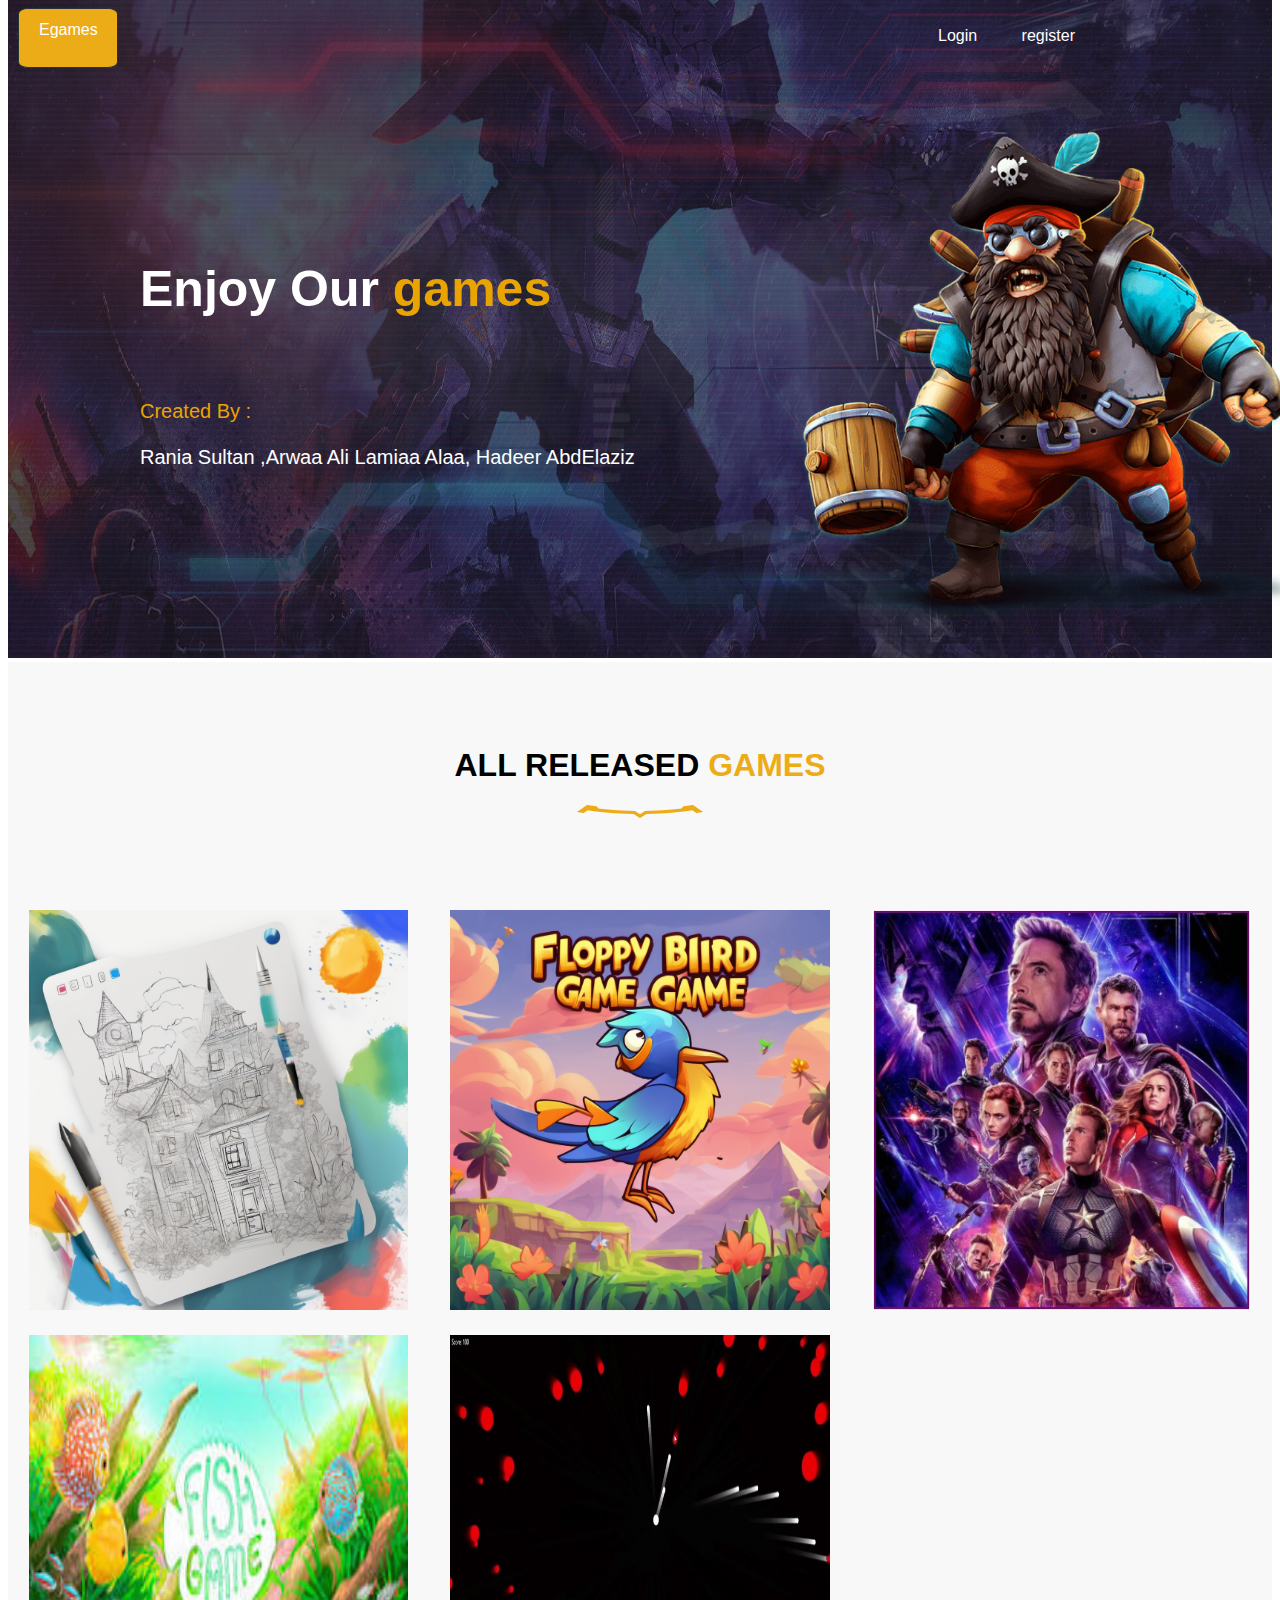
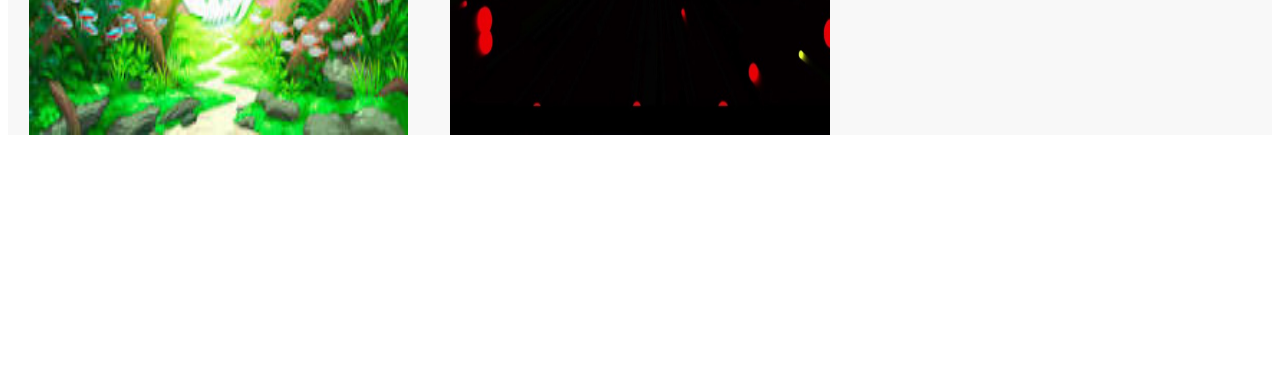
<file: index.html>
<!DOCTYPE html>
<html lang="en">

<head>
    <meta charset="UTF-8">
    <meta name="viewport" content="width=device-width, initial-scale=1.0">
    <title>GAMES</title>
    <link rel="stylesheet" href="style.css">

</head>

<body>
    <nav>
        <div class="logo">

            <a href="index.html">Egames</a>


        </div>
        <div class="wid">
            <a href="login.html" target="_blank">Login</a>
            <a href="register.html" target="_blank">register</a>
        </div>


    </nav>
    <div>
        <img src="images/hero-bg.jpg" style="max-width: 100% ; height:680px;  margin-top: -30px; ">
        <div class="bgimg">
            <img src="images/hero-banner.png" width="500px" height="500px">
        </div>

        <div class="title">
            Enjoy Our <span class="manage"> games</span>
        </div>
        <div class="pragraph"><span id="team">Created By :<br></span><br> Rania Sultan ,Arwaa Ali
            Lamiaa Alaa, Hadeer AbdElaziz</div>
    </div>
    <div class="Rania-allContent">
        <div class="under">
            <h1>ALL RELEASED <span>GAMES</span></h1>
            <img src="images/title-underline.png" alt="">
        </div>
        <div class="section8">
            <div class="div1">
                <a href="games/drwing/index.html">
                    <img src="images/drawingApp.png" alt="">
                    <div class="sec8-button">

                        <h1>let's draw</h1>
                        <p>you can draw what you want and you can save your draw</p>
                    </div>
                </a>
            </div>

            <div class="div1">
                <a href="games/Flappy/index.html">
                    <img src="images/floppy.png" alt="">
                    <div class="sec8-button">
                        <div class="content">
                            <h1>Floppy Bird</h1>
                            <p>make the bird stay airborne.
                                Your goal is to navigate the bird through gaps
                                between pipes without hitting them. Each successful
                                pass through a pair of pipes earns you points. Avoid obstacles to achieve the highest
                                score
                                possible
                            </p>
                        </div>
                    </div>
                </a>
            </div>
            <div class="div1">
                <a href="games/puzzle/p1.html">
                    <img src="images/full_image.jpg" alt="">
                    <div class="sec8-button">
                        <div class="content">
                            <h1>Puzzle</h1>
                            <p>you can draw what you want and you can save your draw</p>
                        </div>
                    </div>
                </a>
            </div>


        </div>
        <div class="section8 row2">
            <div class="div1">
                <a href="games/fish/index.html">
                    <img src="images/lamia.jpeg" alt="">
                    <div class="sec8-button">
                        <h1>Fesh Game</h1>
                        <p>Guide your fish as far as possible, collecting bubbles to increase your score while avoiding
                            enemies. Challenge yourself to achieve the highest score and explore the depths of the ocean
                            in this addictive and fun game.</p>
                    </div>
                </a>
            </div>
            <div class="div1">
                <a href="games/Shotting/project.htm">
                    <img src="images/Arwaa_Hadeer.jpeg" alt="">
                    <div class="sec8-button">
                        <h1>Shooting ball</h1>
                        <p>Try to shooting on the ball to achieve the highest score</p>
                    </div>
                </a>
            </div>
            <div class="div1">
                <img src="images/last.jpg" alt="">

            </div>

        </div>
    </div>

</body>

</html>
</file>
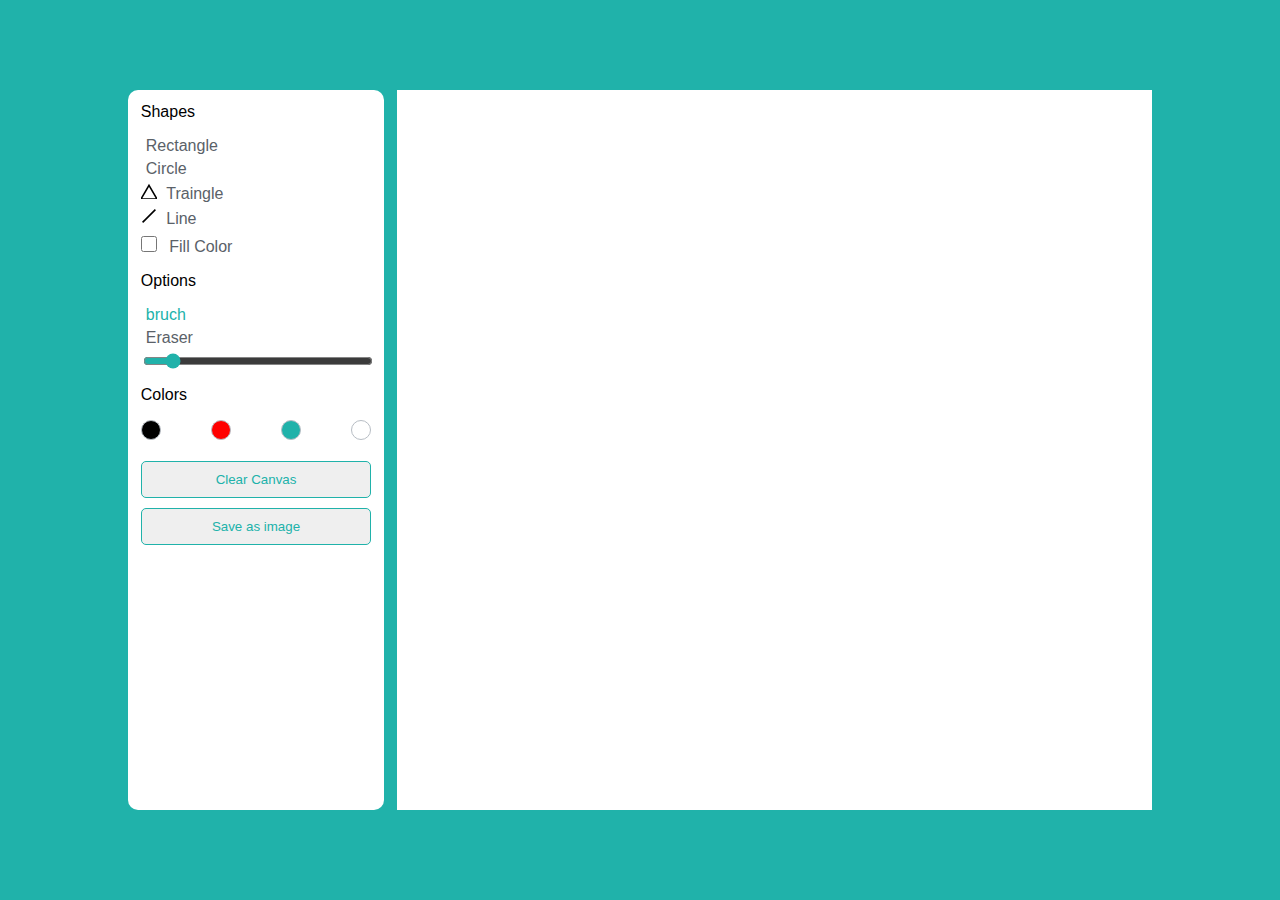
<file: games/drwing/index.html>
<!DOCTYPE>
<html>

<head>

    <title>Drawing App</title>
    <link rel="stylesheet" href="style.css">
    <link rel="stylesheet" href="https://cdnjs.cloudflare.com/ajax/libs/font-awesome/6.5.2/css/all.min.css" integrity="sha512-SnH5WK+bZxgPHs44uWIX+LLJAJ9/2PkPKZ5QiAj6Ta86w+fsb2TkcmfRyVX3pBnMFcV7oQPJkl9QevSCWr3W6A==" crossorigin="anonymous" referrerpolicy="no-referrer" />
</head>

<body>
    <div class="container">

        <section class="tool-bord">
            <div class="row">
                <label>Shapes</label>
                <ul class="options">
                    <li class="draw-option tool" id="Rectangle">
                        <i class="fa-regular fa-square"></i>
                        <span>Rectangle</span>
                    </li>
                    <li class="draw-option tool" id="Circle">
                        <i class="fa-regular fa-circle"></i>
                        <span>Circle</span>
                    </li>
                    <li class="draw-option tool" id="Traingle">
                        <i ><svg id="triangle" viewBox="0 0 100 100"  width="16" height="16">
                            <polygon points="50 15, 100 100, 0 100" stroke="black"  fill="none"/>
                    </svg></i>
                        <span>Traingle</span>
                    </li>
                    <li class="draw-option tool" id="line">
                        <i ><svg id="line" viewBox="0 0 100 100" width="16" height="16">
                            <line x1="10" y1="90" x2="90" y2="10" stroke="black" fill="none"  strok/>
                        </svg>
                        </i>
                        <span>Line</span>
                    </li>
                    
                    
                    <li class="draw-option " id="">
                        <input type="checkbox" name="fill-color" id="fill-color">
                        <label for="fill-color" class="fill-label">Fill Color</label>
                    </li>
                   
                </ul>
            </div>
            <div class="row">
                <label>Options</label>
                <ul class="options">
                    <li class="draw-option active tool" id="bruch">
                        <i class="active fa-solid fa-paintbrush " id=""></i>
                        <span>bruch</span>
                    </li>
                    <li class="draw-option tool" id="Eraser">
                        <i class="fa-solid fa-eraser"></i>
                        <span>Eraser</span>
                    </li>
                    <li class="draw-option">
                        <input type="range" name="size-slider" id="size-slider" min="1" max="30" value="4">
                    </li>
                </ul>
            </div>
            <div class="row">
                <label>Colors</label>
                <ul class="options colors">
                    <li class="draw-option selected" id="">
                    </li>
                    <li class="draw-option" id="">
                    </li>
                    <li class="draw-option">
                    </li>
                    <li class="draw-option">
                        <input type="color" name="" id="color-picker" value="#ffffff">
                    </li>
                </ul>
                <div class="clear"></div>
            </div>
            <div class="row buttons">
               <button class="clear-canvas">Clear Canvas</button>
               <button class="save-img">Save as image</button>
            </div>
        </section>

        <section class="drawing-area">
<canvas id="canvas"></canvas>
        </section>


    </div>

    <script src="script.js"></script>
</body>

</html>
</file>
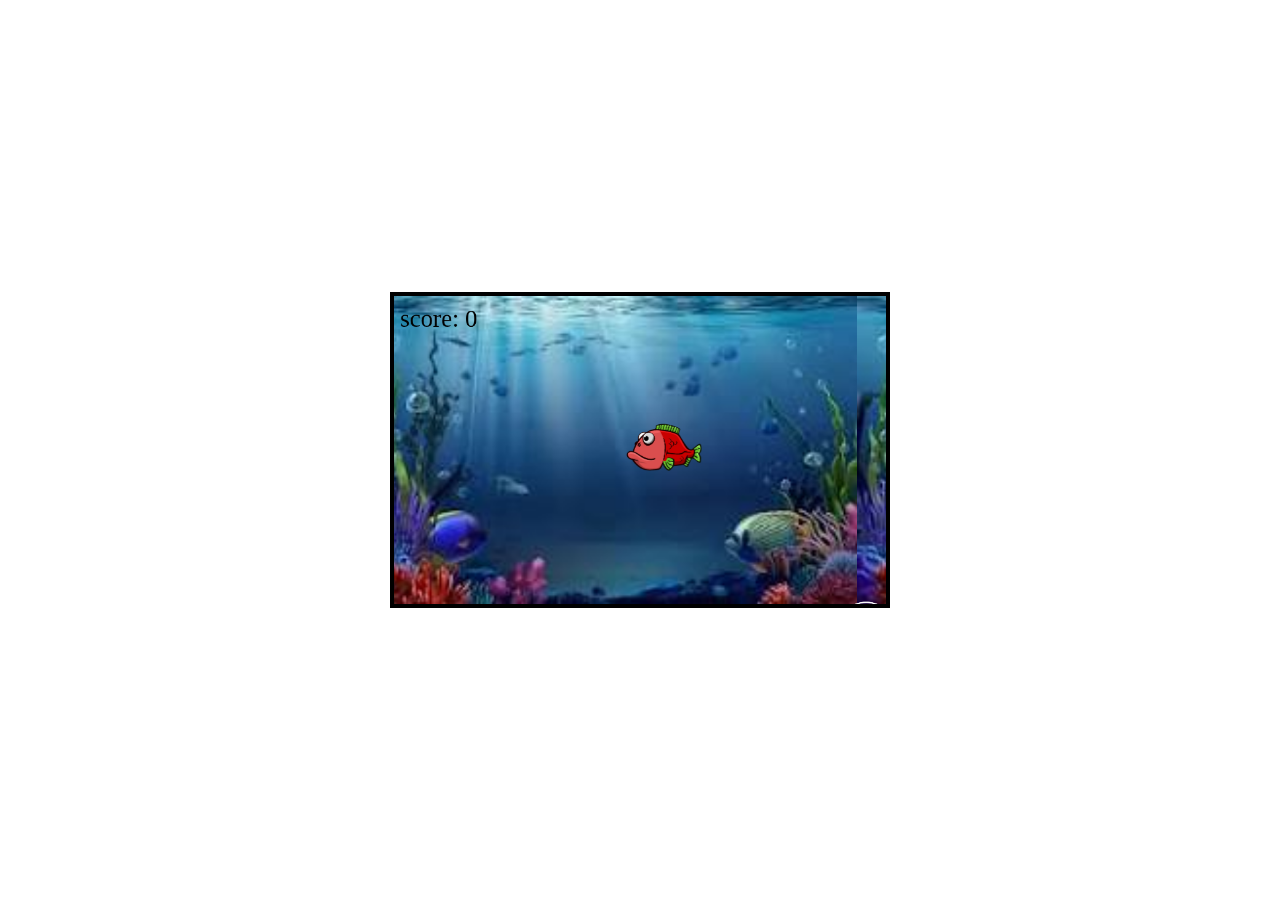
<file: games/fish/index.html>
<!DOCTYPE html>
<html lang="en">
<head>
    <meta charset="UTF-8">
    <meta name="viewport" content="width=device-width, initial-scale=1.0">
    <title>Document</title>
    <link rel="stylesheet" href="style.css">
</head>
<body>
    <canvas id="canvas1"></canvas>
    

    <script src="script.js"></script>
</body>
</html>
</file>
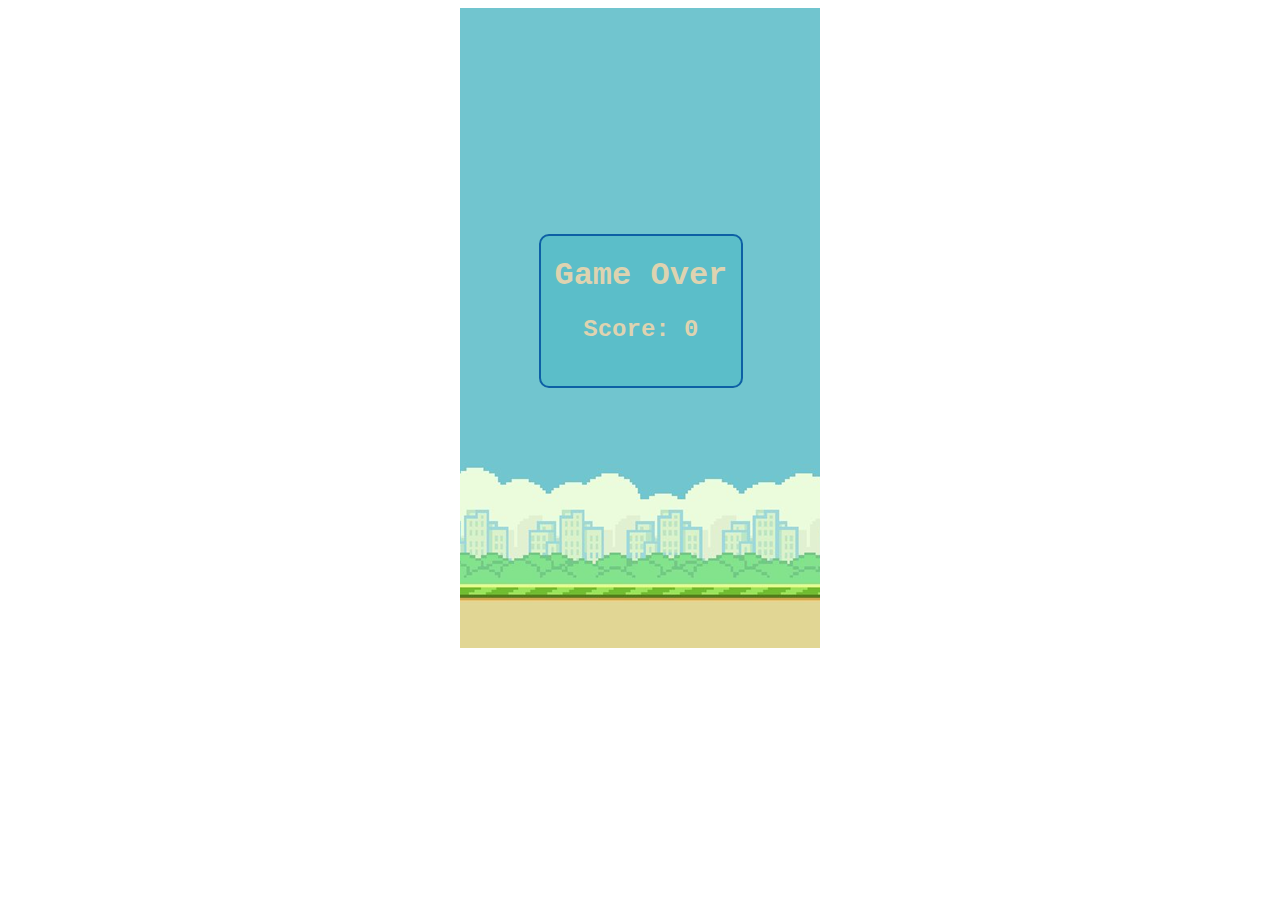
<file: games/Flappy/index.html>
<!DOCTYPE html>
<html>

<head>
    <meta charset="UTF-8">
    <meta name="viewport" , content="width=device-width, initial-scale=1.0">
    <title>Flappy Bird</title>
    <link rel="stylesheet" href="stylesheet.css">

</head>

<body>
    <canvas id="board"></canvas>
    <div id="score">
        <h1>Game Over</h1>
        <h2 id="h2score"> </h2>
    </div>
    <script src="script.js"></script>
</body>

</html>
</file>
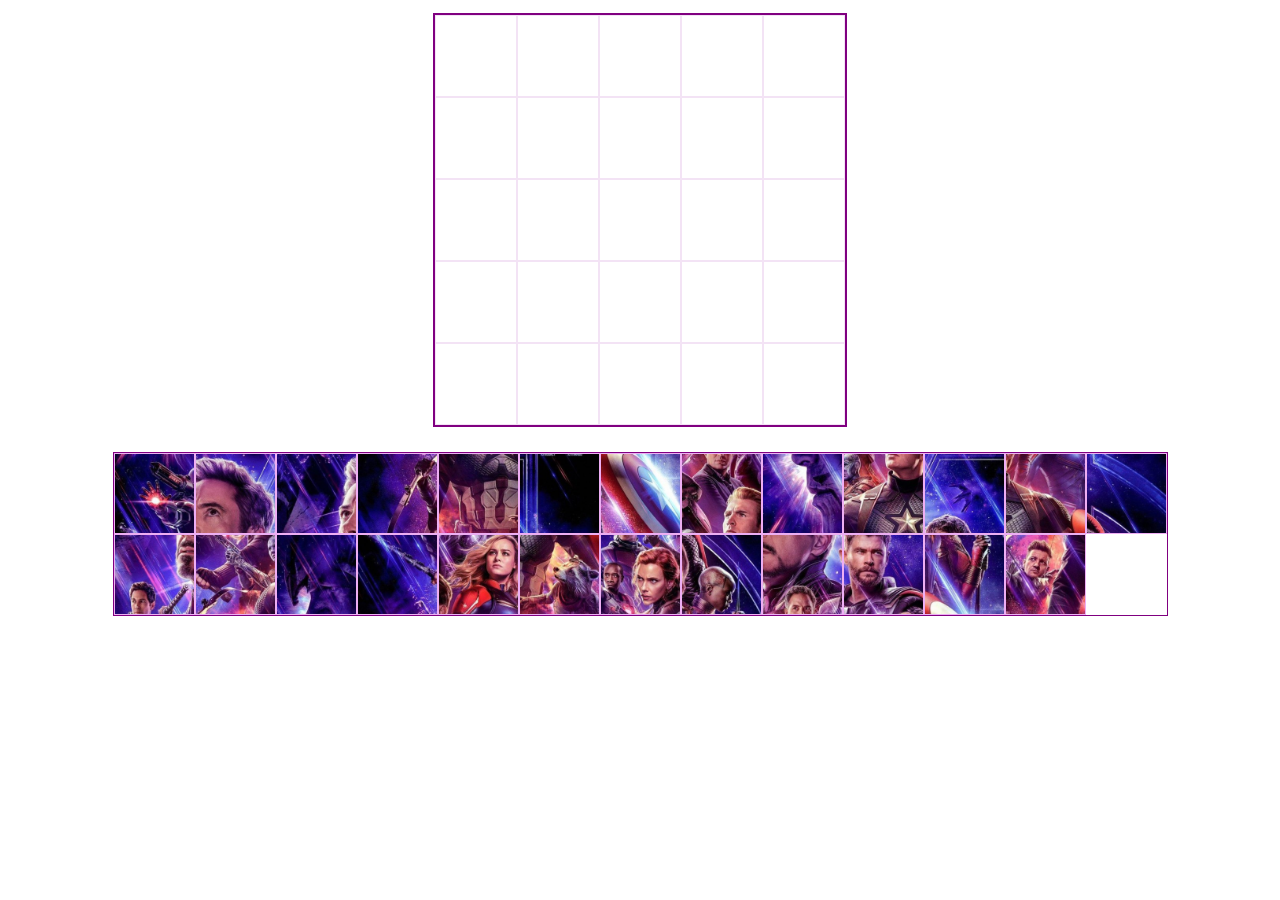
<file: games/puzzle/index.html>
<!DOCTYPE html>
<html lang="en">
<head>
    <meta charset="UTF-8">
    <link rel="stylesheet" href="style.css">
    <meta name="viewport" content="width=device-width, initial-scale=1.0">
   
    <title>Puzzle</title>
</head>
<body>
    <section id="board"></section>
    <section id="pieces"></section>
    <section id="message"></section>
    <script src="script.js"></script>
</body>
</html>
</file>
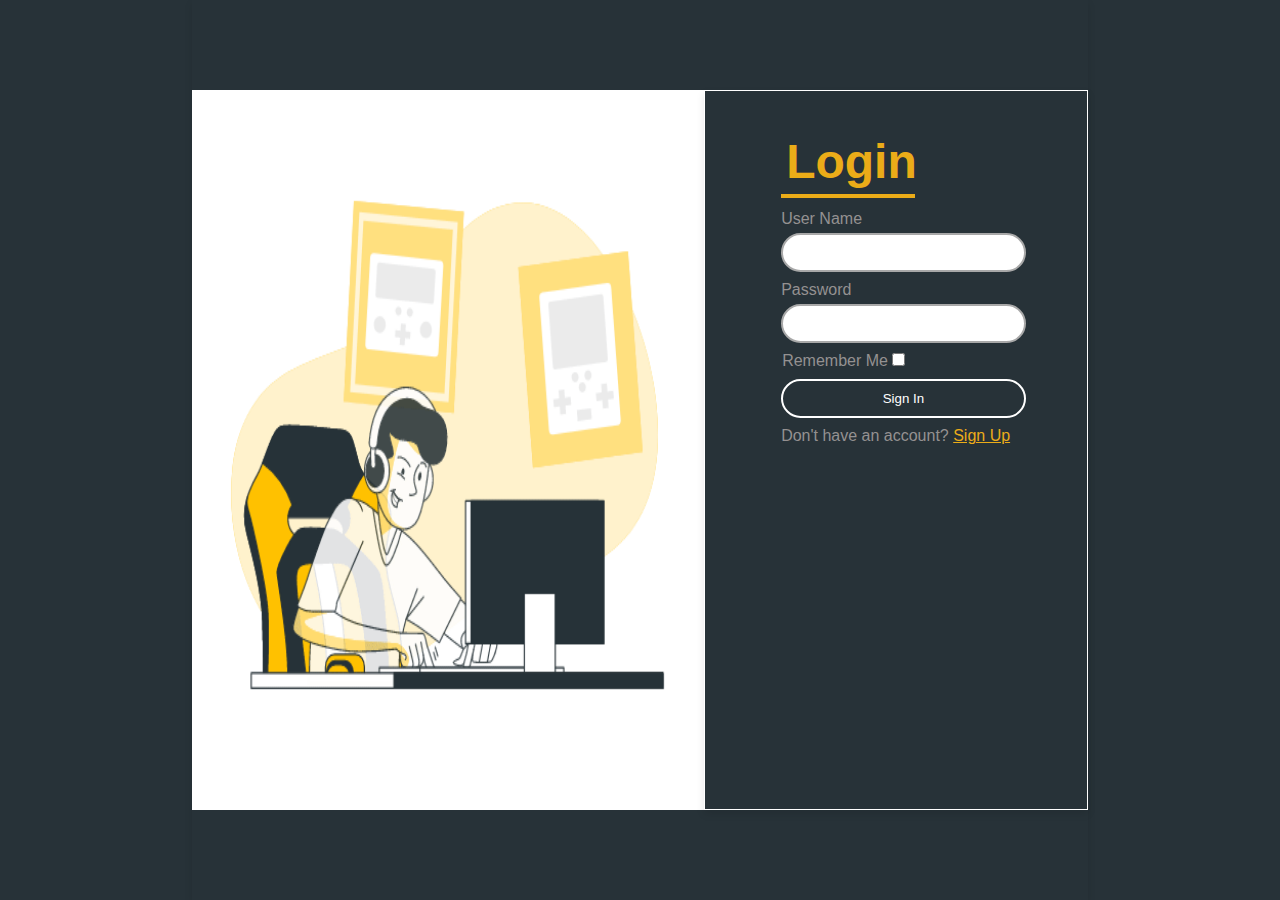
<file: login.html>
<!DOCTYPE html>
<html lang="en">

<head>
    <meta charset="UTF-8">
    <meta name="viewport" content="width=device-width, initial-scale=1.0">
    <link rel="stylesheet" href="loginStylesheet.css">
    <title>login</title>
</head>

<body>

    <section>
        <div class="img">
            <img src="images/Gaming.gif" alt="" srcset="">
        </div>
     
        <div class="form">
            <h1>Login</h1>
            <form action="index.html" method="post" id="myForm">
                <div class="input">
                    <span>User Name</span>
                    <input type="text" name="userName" id="username" required>
                </div>
                <div class="input">
                    <span>Password</span>
                    <input type="password" name="pass" id="password" required>
                </div>
                <div id="error-message" style="color: red;"></div>
                <div class="remember">
                    <label for="remember">Remember Me <input type="checkbox" name="remember" id="remember"></label>
                </div>
                <div class="input">
                    <input type="submit" value="Sign In">
                   
                </div>
                <div class="input">
                    <p>Don't have an account? <a href="register.html">Sign Up</a></p>
                   
                </div>
            </form>
        </div>
      

    </section>
<script src="loginScrippt.js"></script>
</body>

</html>
</file>
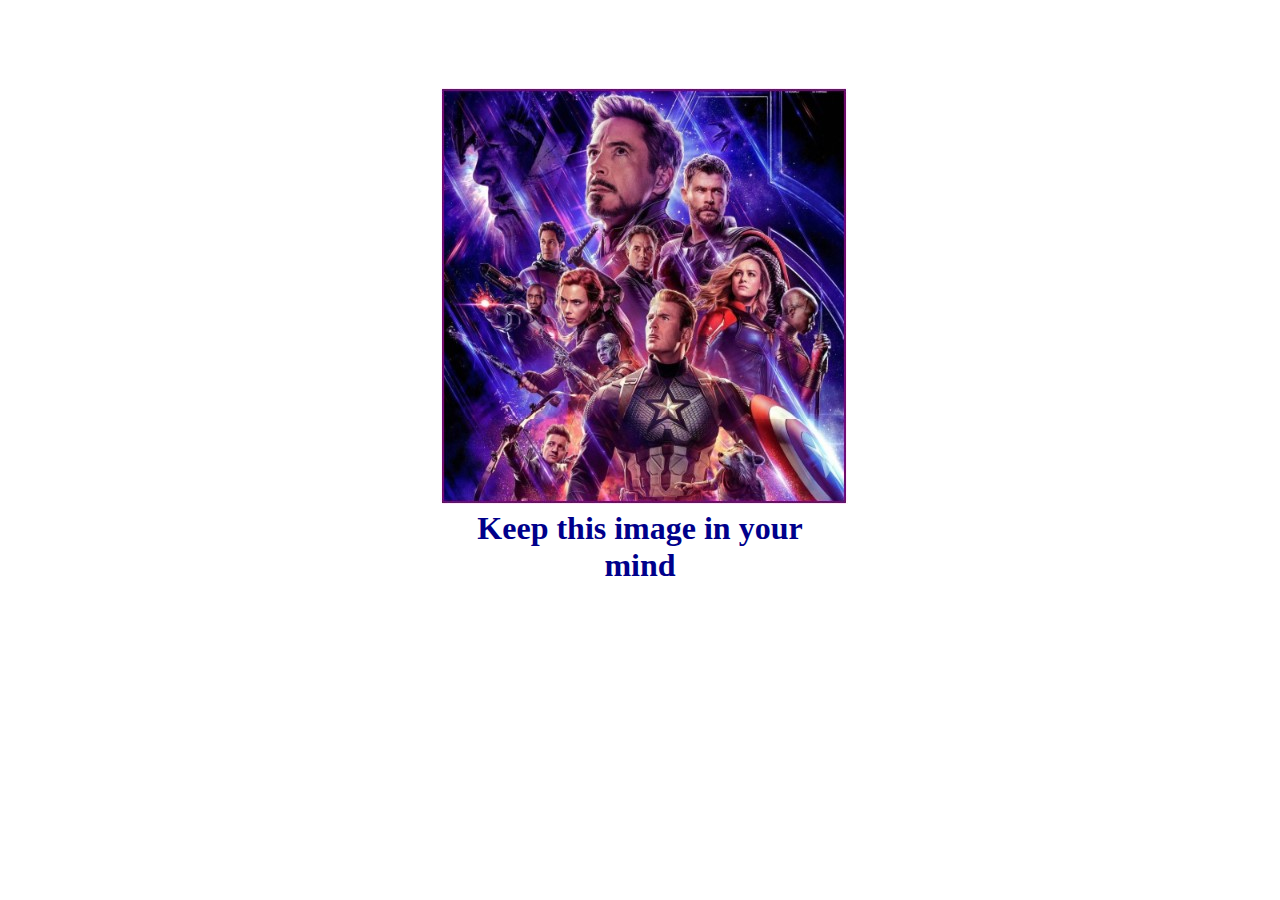
<file: games/puzzle/p1.html>
<!DOCTYPE html>
<html lang="en">
<head>
    <meta charset="UTF-8">
    <link rel="stylesheet" href="style.css">
    <meta name="viewport" content="width=device-width, initial-scale=1.0">
    <meta http-equiv = "refresh" content = "3; url = index.html" />
    <title>full_image</title>
</head>
<body>
    <div id ="full">
        <img src="images/full_image.jpg" alt="" srcset="">
    </div>
   <div id="h11">
    <h1>Keep this image in your mind</h1>
   </div>
   
   
</body>
</html>
</file>
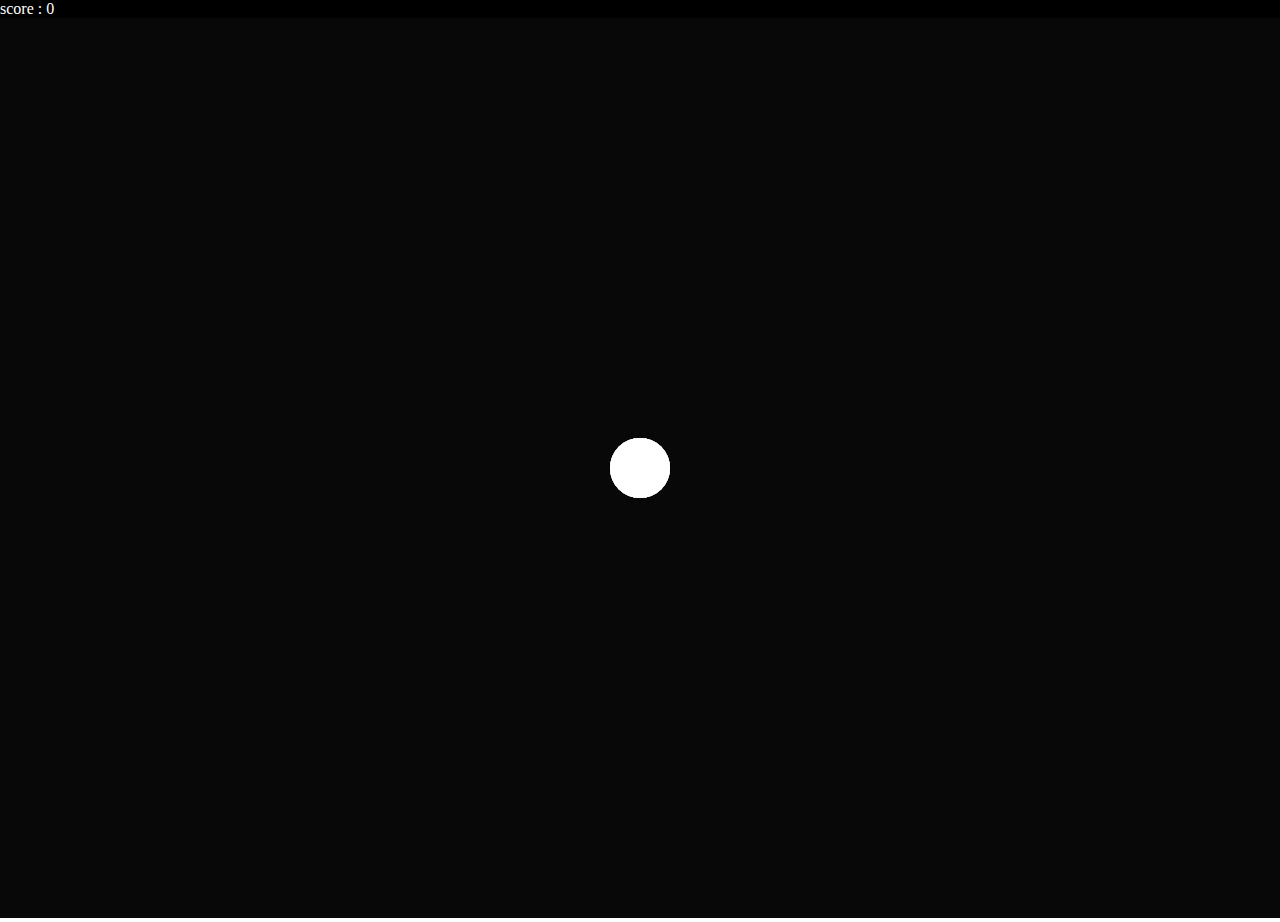
<file: games/Shotting/project.htm>
<!DOCTYPE html>
<html lang="en">
<head>
    <meta charset="UTF-8">
    <meta name="viewport" content="width=device-width, initial-scale=1.0">
    <title>Document</title>
    <link rel="stylesheet" href="projectstyle.css">
 
</head>
<body>
<main>
<div style="background-color: black; color: white;">
    <span>score : </span>
    <span id="scoreEl">0</span>
</div>

<canvas></canvas>
</main>
    <script src="jsproject.js"></script>
</body>
</html>
</file>
<file: style.css>
*{
   
    box-sizing: border-box;
    font-family:'Segoe UI', Tahoma, Geneva, Verdana, sans-serif
}
nav{
    /* background-color: #273238; */
 height: 0px;
    position: relative;
    background-color: transparent;
 
   
}



.wid 
{

width: 300px;
margin-left: 900px;
    /* background-color: #ebac18; */
    margin-top: -41px;
   

}
.wid a
{
color: white;
text-decoration: none;
border-radius:10%; 
    margin-left: 20px;
    padding: 10px;
   
}
.wid a:hover
{
    background-color: #ebac18; 
}

.logo
{
   border: 1px solid #273238;
    background-color: #ebac18;
    width: 100px;
   text-align: center;
    height: 60px;
    border-radius: 10%;
    margin-left: 10px;
}
.logo a
{
   
    /* background-color: #ebac18; */
    display: inline-block;
    padding-left: 20px;
    padding-right: 20px;
    padding-top: 12px;
    padding-bottom: 23px;
    text-decoration: none;
    color: white;
    text-decoration: none;
    border-radius: 30px;

}
.logo a:hover
{
   background-color: #ffc746;
}
.logo:hover
{
    background-color: #ffc746;

}
.Rania-allContent{
    background-color: rgb(248, 248, 248);
}
.under h1 
{
    margin-bottom: 20px;
}
.under h1 span
{
    color:#ebac18
}
.under
{
    text-align: center;
    margin: auto;
    
    padding-bottom: 5%;
    padding-top: 5%;
}

.section8
{
    height: 400px;
    box-sizing: border-box;
display: flex;
margin-top: 2%;
justify-content: space-around;

}
.row2
{
    margin-bottom: 20%;
}
.row2
{
    display: flex;
    flex-direction: row;
    align-content:flex-end;
    /* justify-content: center; */
}

.div1 img{
    height: 100%;
    width: 100%;
}
.div1{
    box-sizing: border-box;
width: 30%;
height: 100%;
overflow: hidden;
position: relative;

}
.row2 div1
{
    width: 50%;
    border:1px solid #ebac18;
}
.sec8-button
{
    opacity: 1;
    top:0%;
    left: 100%;
    height: 100%;
    z-index: 88;
    width: 100%;
    text-align: center;
    color: rgb(255, 255, 255);
   
    position: absolute;
    background-color:#ebac185b;
    transition: left 1s;
   
}
.div1:hover .sec8-button{
    left: 0;
}
.sec8-button  h1
{
    background-color: #ebac18;
    margin-top: 0px;
   padding: 5%;
position: relative;
   left: 100%;
transition: left 1s 0.5s;
}
.sec8-button:hover  h1
{
    left: 0%;

}
.sec8-button  p{
    font-size: 20px;
    padding: 50px;
}

.bgimg{
    position: absolute;
    top: 130px;
    left: 800px;
}
#h2{
    color: hsl(42, 99%, 46%);
    position: absolute;
    top: 220px ;
    left: 140px;
}
.title{
    position: absolute;
    top: 260px;
    left:140px ;
    /* font-family:Georgia, 'Times New Roman', Times, serif; */
    font-size: 50px;
    font-weight: 900;
    color: white;
}
.manage{
    color:hsl(42, 99%, 46%);
}
.pragraph{
    color:white;
    position: absolute;
    top: 400px;
    left: 140px;
    font-size: 20px;
}
#team{
    color:hsl(42, 99%, 46%);
    font-size: 20px;
  
    
}

/* a:-webkit-any-link {
    color: white;
    cursor: pointer;
    text-decoration: none;
} */
</file>
<file: games/drwing/style.css>
*
{
 padding: 0px;

    box-sizing: border-box;
}
.clear
{
    clear: both;
}
body
{
    background-color: lightseagreen;
    font-family: 'Segoe UI', Tahoma, Geneva, Verdana, sans-serif;
}
/* tool bord css */
.tool-bord
{
    position: absolute;
    top:10%;
    left: 10%;
    width: 20%;
    height: 80%;
    background-color: #fff;
    border-radius: 10px;
    padding: 1%;
}
.options
{
    list-style-type: none;
}
#Traingle svg, #line svg
{
    stroke-width: 10px;
    font-weight: bolder;
}

.colors
{
    display: flex;
    justify-content: space-between;
    align-items: center;
}
.draw-option
{
    margin-bottom: 5px;
   
}
.row .options .draw-option
{
    cursor: pointer;
}
.draw-option :where(span,label){
    color: #5A6168;
    padding-left: 5px;
}

.draw-option:is(:hover ,.active) :where(span,label){
    color: lightseagreen;
    padding-left: 5px;
    /* stroke: lightseagreen; */
}
#active{
    color: lightseagreen;
}
.draw-option:hover
{
     color: lightseagreen;
}
.draw-option i:hover
{
    color: lightseagreen;
}
.draw-option:hover svg polygon
{
    stroke: lightseagreen;
 
}
.colors .draw-option
{
    width: 20px;
    height: 20px;
    border-radius: 50%;
    border: 1px solid #b7bdc4;
    
}
.colors .draw-option:hover
{
   scale: 1.2;
    
}

.colors .draw-option:nth-child(4)
{
    background-color: #fff;
}
.colors .draw-option:nth-child(3)
{
    background-color: lightseagreen;
}
.colors .draw-option:nth-child(2)
{
    background-color: red;
}
.colors .draw-option:nth-child(1)
{
    background-color: black; 
}
.draw-option #color-picker
{
    opacity: 0;
    cursor: pointer;
}
input[type="checkbox"]
{
    width: 16px;
    height: 16px;
    padding: 0px;
    margin-left: 0px;
    cursor: pointer;
}
#fill-color:checked ~ label
{
    color:lightseagreen;
}
.fill-label
{
    cursor: pointer;
}
input[type="range"]
{
    width: 100%;
    height: 10px;
    accent-color:lightseagreen;
background: #fff;
    border-color: lightseagreen;
    color: #fff;
    /* background: transparent;
    outline: none; */

}
.buttons button
{
width: 100%;
color: #fff;
padding: 10px 0px;
margin-bottom: 10px ;
border-radius: 5px;
}
.buttons .clear-canvas
{
    color: lightseagreen;
    border:1px solid  lightseagreen;
}
.buttons .save-img
{
    color: lightseagreen;
    border:1px solid  lightseagreen;
}
.buttons .clear-canvas:hover
{
    transition: background-color 1s, color 0.2s;
    color: #fff;
    background-color: lightseagreen;
    border:1px solid  lightseagreen;
}
.buttons .save-img:hover
{
    transition: background-color 1s, color 0.2s;
    color: #fff;
    background-color: lightseagreen;
    border:1px solid  lightseagreen;
}
/* drawing area css*/
.drawing-area
{
    position: absolute;
    top:10%;
    right: 10%;
    width: 59%;
    height: 80%;
    background-color: #fff;
    border-radius: 20px;
    
}
canvas
{
    width: 100%;
    height: 100%;
}
</file>
<file: games/fish/style.css>
* {
    margin : 0;
    padding: 0;
    box-sizing: border-box;
}

body{
    width: 100vw;
    height: 100vh;
    display: flex;
    justify-content: center;
    align-items: center;
}

#canvas1{
    width: 800px;
    width: 500px;
    border: 4px solid black;
    background: linear-gradient(to bottom , lightblue , darkblue , black);
    
}
</file>
<file: games/Flappy/stylesheet.css>
body {
    font-family:'Courier New', Courier, monospace;
    text-align: center;
    position: relative;
}

#board {
    /* background-color: skyblue; */
    background-image: url("./flappybirdbg.png");
}
#score
{
display: none;
margin: auto;
position: absolute;
width: 200px;
height: 150px;
border: 2px solid rgb(13, 96, 165);
color: rgb(222, 211, 176);
border-radius: 10px;
background-color: #5bbec9;
top: 35%;
left: 42%;
}
</file>
<file: games/puzzle/style.css>
#board
{
    border: 2px solid purple;
    width: 410px;
    height: 410px;
    margin: auto;
    margin-top:1%;
    display: flex;
    flex-wrap: wrap;
    /* position: absolute; */
}
#full
{
    width: 400px;
    height: 400px;
    margin: auto;
    margin-top:7%;
}
#h11{
    width: 400px;
  
    text-align: center;
    color: darkblue;
    margin: auto;
}
#board img
{
    width: 80px;
    width: 80px;
    border: 1px solid rgb(243, 227, 245);
}
#pieces
{
    border: 1px solid purple;
    width: 1053px;
    height: 162px;
    margin: auto;
    margin-top:2%;
    display: flex;
    flex-wrap: wrap;
    
}
#pieces img
{
    width: 79px;
    width: 79px;
    border: 1px solid rgb(237, 174, 243);
    color: darkblue;
}
#message
{
    position: absolute;
    top:25%;
    left: 539px;
    width: 230px;
    height: 110px;
    background-color:  rgba(255, 255, 255, 0.904);
    display: none;

}
</file>
<file: loginStylesheet.css>
*{
    margin: 0px;
    padding: 0px;
    box-sizing: border-box;
    font-family:'Segoe UI', Tahoma, Geneva, Verdana, sans-serif;
    
}
body
{
    background-color: #273238;
   
}
section
{
    position: relative;
    display: flex;
     justify-content: center;
     height: 100vh;
     width: 70%;
     left: 15%;
     box-shadow: 0 4px 8px rgba(0, 0, 0, 0.1);
     z-index: 99;
}
.form{
    top:10%;
    border: 1px solid white;
    /* background-color: white; */
    height: 80%;
    width: 60%;
    position: relative;
    box-shadow: 0 4px 8px rgba(0, 0, 0, 0.1);
    z-index: 100;
    

}
.form h1{
    margin-top: 10%;
    margin-left: 20%;
    margin-bottom: 3%;
    padding: 5px;
    color: #ebac18;
    font-weight: 700;
    font-size: 3em;
    width: 35%;
    border-bottom: 4px solid #ebac18;
}
.form form
{
    margin-left: 20%;
    padding-bottom: 3%;
}
.form form .input
{
    color: rgb(148, 145, 145);
  width: 100%;
    padding-bottom: 3%;
}



.remember
{
    padding-bottom: 3%;
    color: rgb(148, 145, 145);
    padding-left: 1px;
}
.img
{ top:10%;
    height: 80%;
    width: 80%;
    position: relative;
}
.img img
{
    height: 100%;
    width: 100%;
}
.form form .input span
{
display: inline-block;
width: 100%;
padding-bottom:5px ;
color: rgb(148, 145, 145);
}
.form form .input input
{
display: inline-block;
width: 80%;
padding-bottom:5px ;
border: 2px solid  rgb(168, 168, 168);
border-radius: 20px;
padding: 10px;

}
.form form .input input[type="submit"]
{
color:  rgb(255, 255, 255);
font-weight: 500;
cursor: pointer;
background-color: #273238;
border-color: #ffffff;


}
.form form .input input[type="submit"]:hover
{
    background-color: #ebac18;
    border-color: #ebac18;

}
.form form .input p a
{
    color: #ebac18;
   

}
</file>
<file: games/Shotting/projectstyle.css>
body{
    margin: 0;
}
</file>
